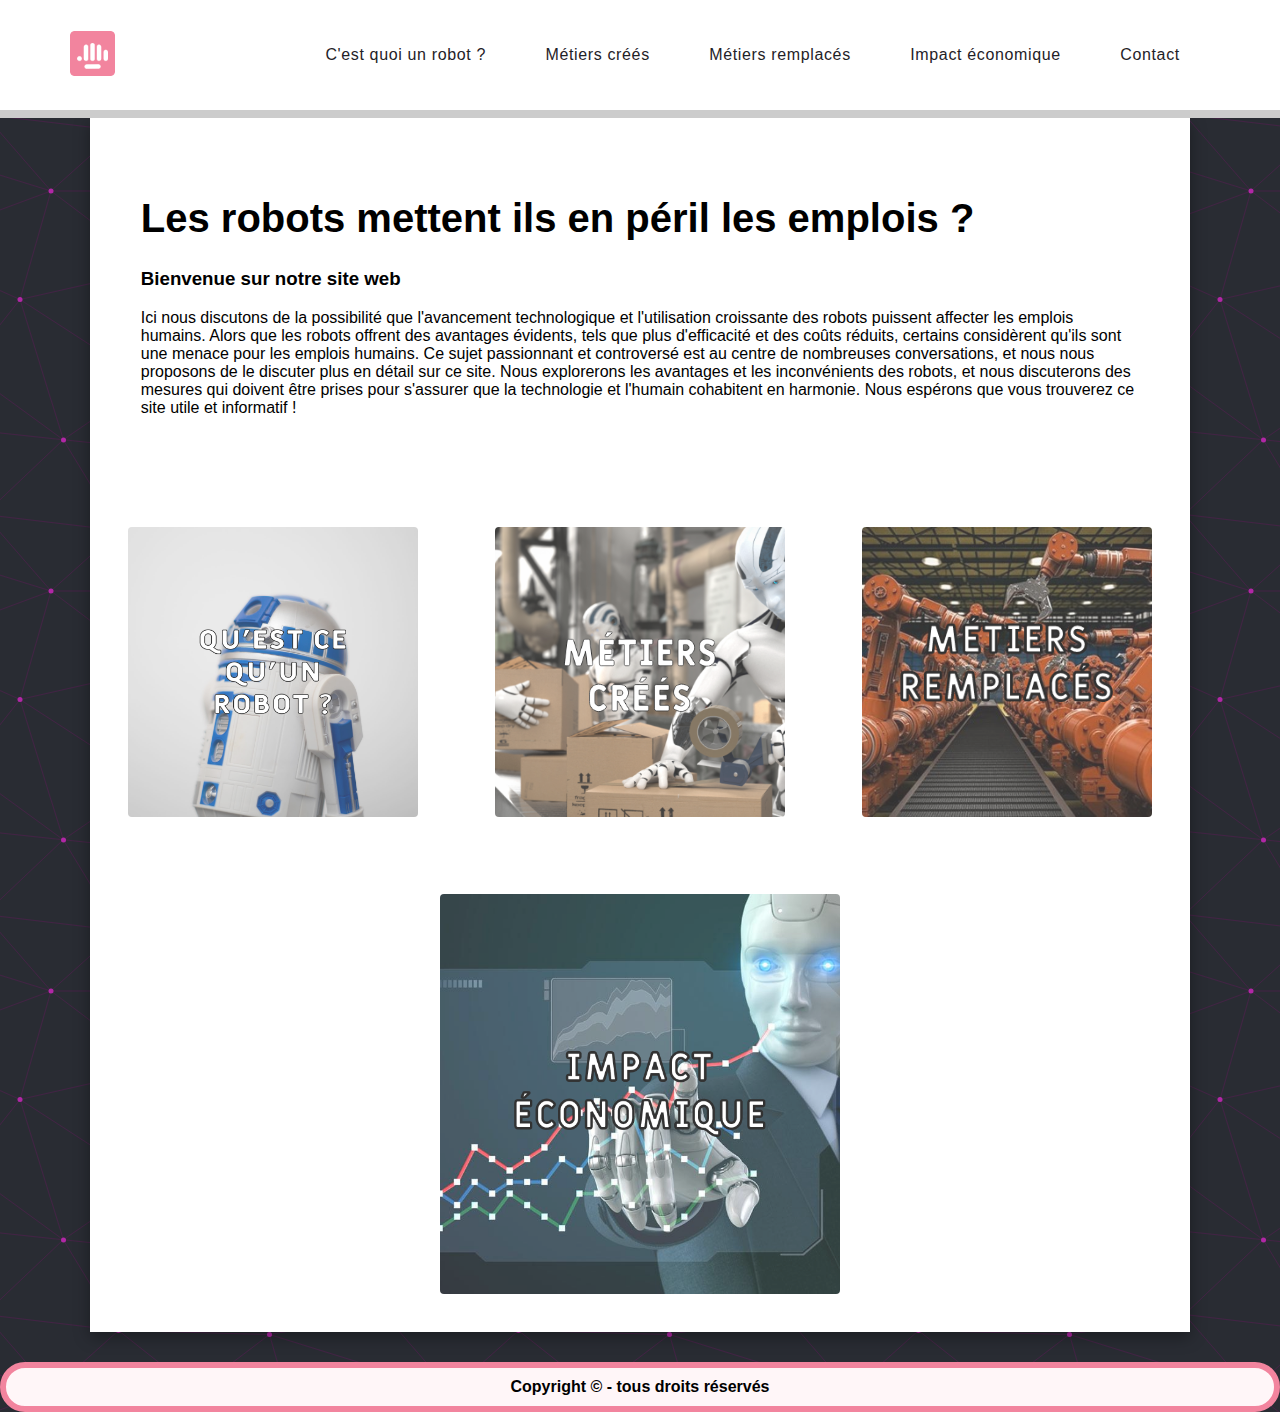
<file: index.html>
<!DOCTYPE html>
<html lang="en">

<head>
  <meta charset="UTF-8">
  <meta http-equiv="X-UA-Compatible" content="IE=edge">
  <meta name="viewport" content="width=device-width, initial-scale=1.0">
  <link rel="stylesheet" href="css/accueil.css">
  <link rel="stylesheet" href="css/style.css">
  <link rel="icon" type="image/x-icon" href="/images/favicon.ico">
  <title>Accueil</title>
</head>

<body>
  <header id="header">
    <div class="logo"><a href="index.html"><img src="images/logo.png" alt="" srcset=""></a></div>
    <!-- Menu Burger -->
    <nav>
      <input type="checkbox" id="nav" class="hidden" />
      <label for="nav" class="nav-open"><i></i><i></i><i></i></label>
      <div class="nav-container">
        <ul>
          <li>
            <a href="robot.html">C'est quoi un robot ?</a>
            <ul>
              <li><a href="robot.html#robot">Qu'est-ce qu’un robot ?</a></li>
              <li><a href="robot.html#ia">Robot et Intelligence Artificielle sont-ils forcément liés ?</a></li>
              <li><a href="robot.html#cobotique">La Cobotique, l’alliance parfaite ?</a></li>
            </ul>
          </li>
          <li>
            <a href="metiers-crees.html">Métiers créés</a>
            <ul>
              <li><a href="metiers-crees.html#assistance">L’assistance à l’Homme</a></li>
              <li><a href="metiers-crees.html#remplacement">Le remplacement de l’Homme pour les travaux dangereux ou pénibles</a></li>
            </ul>
            
          </li>
          <li>
            <a href="metiers-remplaces.html">Métiers remplacés</a>
            <ul>
              <li><a href="metiers-remplaces.html#remplace">Quels sont les métiers qui seront remplacés ?</a></li>
              <li><a href="metiers-remplaces.html#transforme">Les métiers qui vont se transformer </a></li>
            </ul>
          </li>
          <li>
            <a href="enconomie.html">Impact économique</a>
            <ul>
              <li><a href="enconomie.html#victimes">Les victimes de la robotisation</a></li>
              <li><a href="enconomie.html#emploi">Une pertes d’emplois</a></li>
              <li><a href="enconomie.html#consequences">Les conséquences</a></li>
            </ul>
          </li>
          <li><a href="contact.html">Contact</a></li>
        </ul>
      </div>
    </nav>
  </header>
  <div class="scrollStatus">

    <div class="progress-container">
      <div class="progress-bar" id="myBar"></div>
    </div>
  </div>

  <main>

    <article>
      <h1>Les robots mettent ils en péril les emplois ? </h1>
      <p>
        <h3>Bienvenue sur notre site web</h3>
         Ici nous discutons de la possibilité que l'avancement technologique et l'utilisation croissante des robots puissent affecter les emplois humains. 
Alors que les robots offrent des avantages évidents, tels que plus d'efficacité et des coûts réduits, certains considèrent qu'ils sont une menace pour les emplois humains.
Ce sujet passionnant et controversé est au centre de nombreuses conversations, et nous nous proposons de le discuter plus en détail sur ce site. 
Nous explorerons les avantages et les inconvénients des robots, et nous discuterons des mesures qui doivent être prises pour s'assurer que la technologie et l'humain cohabitent en harmonie.
Nous espérons que vous trouverez ce site utile et informatif !
      </p>
    </article>

    <div class="btn-container">
      <div class="texteImg">
        <a href="robot.html"><img src="images/r2-d2-btn.png" alt width=""> 
        </a>
      </div>
      test
      <div class="texteImg"><a href="metiers-crees.html"><img src="images/Robotisation-btn.png" alt></a></div>
      <div class="texteImg"><a href="metiers-remplaces.html"><img src="images/imageRobotUsine-btn.png" alt></a></div>
      <div class="texteImg"><a href="enconomie.html"><img src="images/robot_economie-btn.png" alt></a></div>
    </div>
    <a href="#header" id="scro" class="scrollTop"><img src="images/topScroll.png" alt="scrollTop"></a>
  </main>

  <footer>
    <b>Copyright © - tous droits réservés</b>
  </footer>
</body>
<script src="js/main.js"></script>
</html>
</file>
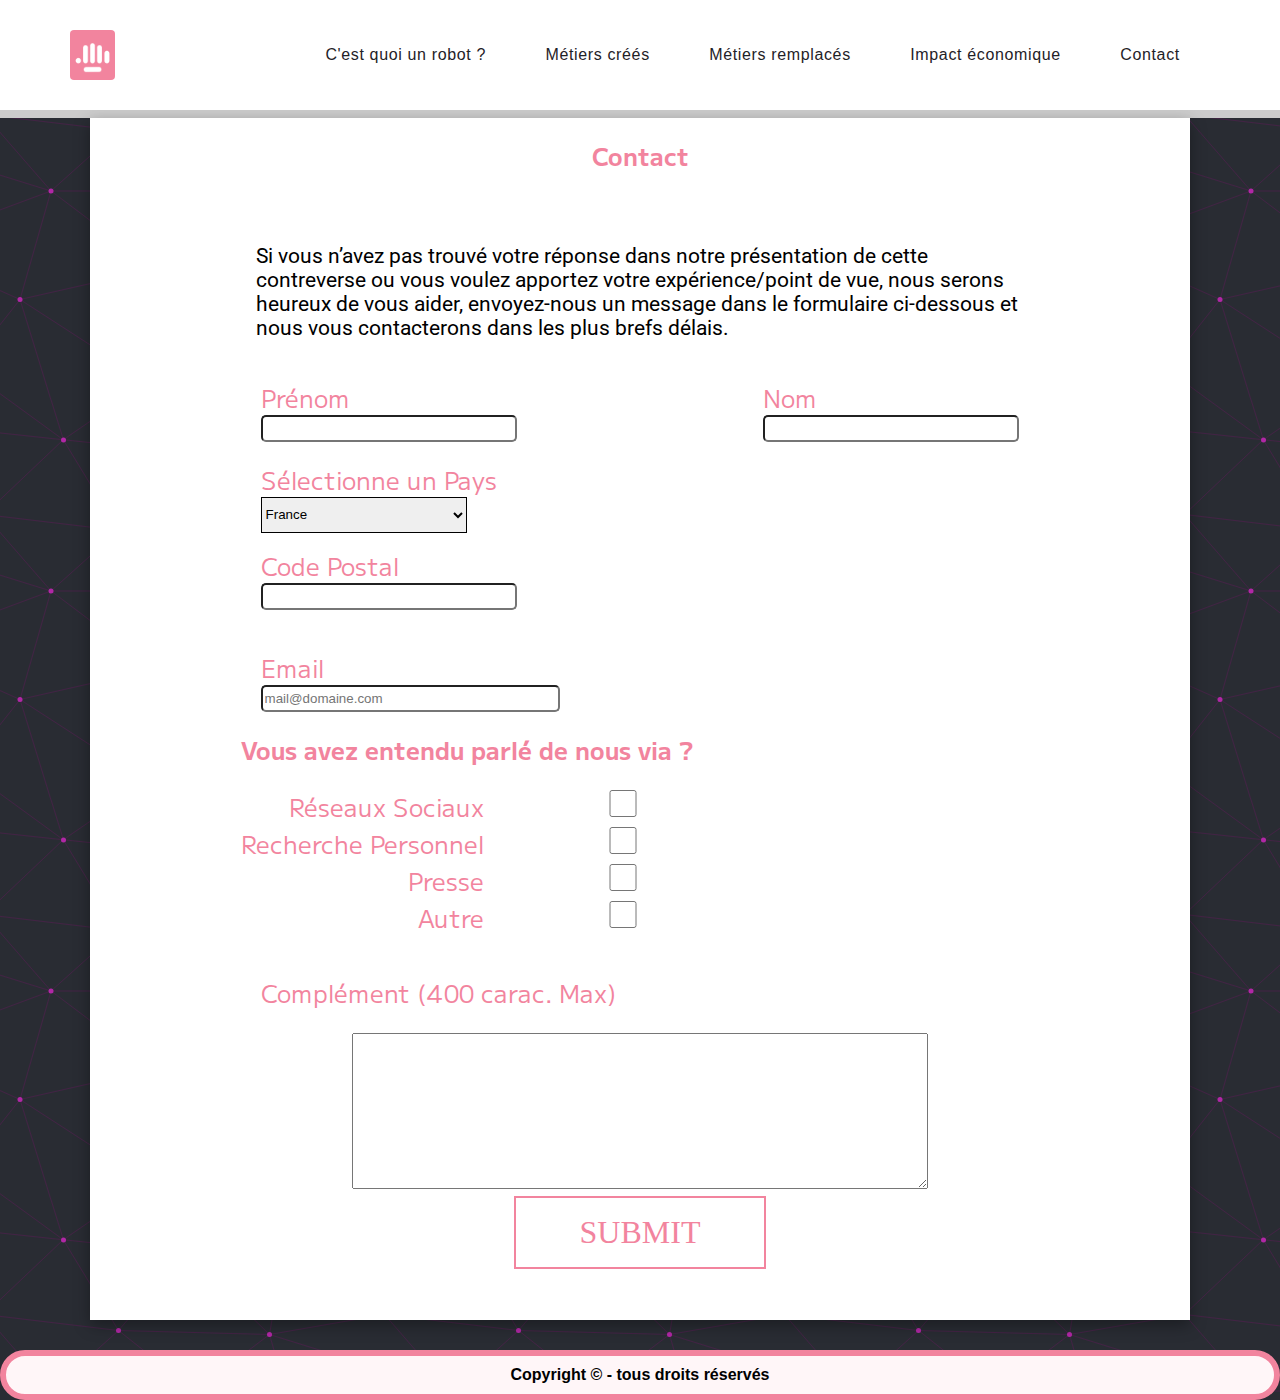
<file: contact.html>
<html lang="en">

<head>
  <meta charset="UTF-8">
  <meta http-equiv="X-UA-Compatible" content="IE=edge">
  <meta name="viewport" content="width=device-width, initial-scale=1.0">
  <title>Contact</title>
  <link rel="stylesheet" href="./css/contact.css">
  <link rel="preconnect" href="https://fonts.googleapis.com">
  <link rel="preconnect" href="https://fonts.gstatic.com" crossorigin>
  <link href="https://fonts.googleapis.com/css2?family=M+PLUS+1:wght@500&display=swap" rel="stylesheet">
  <link rel="stylesheet" href="./css/style.css">
  <link rel="stylesheet" href="./css/accueil.css">
  <link rel="icon" type="image/x-icon" href="images/favicon.ico">
</head>

<body>
  <header id="header">
    <div class="logo"><a href="index.html"><img src="images/logo.png" alt="" srcset=""></a></div>
    <!-- Menu Burger -->
    <nav>
      <input type="checkbox" id="nav" class="hidden" />
      <label for="nav" class="nav-open"><i></i><i></i><i></i></label>
      <div class="nav-container">
        <ul>
          <li>
            <a href="robot.html">C'est quoi un robot ?</a>
            <ul>
              <li><a href="robot.html#robot">Qu'est-ce qu’un robot ?</a></li>
              <li><a href="robot.html#ia">Robot et Intelligence Artificielle sont-ils forcément liés ?</a></li>
              <li><a href="robot.html#cobotique">La Cobotique, l’alliance parfaite ?</a></li>
            </ul>
          </li>
          <li>
            <a href="metiers-crees.html">Métiers créés</a>
            <ul>
              <li><a href="metiers-crees.html#assistance">L’assistance à l’Homme</a></li>
              <li><a href="metiers-crees.html#remplacement">Le remplacement de l’Homme pour les travaux dangereux ou pénibles</a></li>
            </ul>
            
          </li>
          <li>
            <a href="metiers-remplaces.html">Métiers remplacés</a>
            <ul>
              <li><a href="metiers-remplaces.html#remplace">Quels sont les métiers qui seront remplacés ?</a></li>
              <li><a href="metiers-remplaces.html#transforme">Les métiers qui vont se transformer </a></li>
            </ul>
          </li>
          <li>
            <a href="enconomie.html">Impact économique</a>
            <ul>
              <li><a href="enconomie.html#victimes">Les victimes de la robotisation</a></li>
              <li><a href="enconomie.html#emploi">Une pertes d’emplois</a></li>
              <li><a href="enconomie.html#consequences">Les conséquences</a></li>
            </ul>
          </li>
          <li><a href="contact.html">Contact</a></li>
        </ul>
      </div>
    </nav>
  </header>
  <div class="header">

    <div class="progress-container">
      <div class="progress-bar" id="myBar"></div>
    </div>
  </div>
 <main>
   <section class="bottom" id="contact">
    <div class="titre">
      <h2>Contact</h2>
    </div>

    <article class="article5">
      <p>
        Si vous n’avez pas trouvé votre réponse dans notre présentation de cette contreverse ou vous voulez
        apportez votre expérience/point de vue,
        nous serons heureux de vous aider, envoyez-nous un message dans le formulaire ci-dessous et nous vous
        contacterons dans les plus brefs
        délais.
      </p>

      <div class="infor">
        <div class="prenomDiv">
          <label for="prenom">Prénom</label>
          <input type="text" name="prenom" id="prenom">
        </div>
        <div class="nomDiv">
          <label for="nom">Nom</label>
          <input type="text" name="prenom" id="nom">
        </div>
      </div>
      <div class="localisation">
        <label for="pay-select">Sélectionne un Pays</label>
        <select name="pays" id="pay-select">
          <option value="France" selected="selected">France </option>

          <option value="Afghanistan">Afghanistan </option>
          <option value="Afrique_Centrale">Afrique Centrale </option>
          <option value="Afrique_du_sud">Afrique du Sud </option>
          <option value="Albanie">Albanie </option>
          <option value="Algerie">Algerie </option>
          <option value="Allemagne">Allemagne </option>
          <option value="Andorre">Andorre </option>
          <option value="Angola">Angola </option>
          <option value="Anguilla">Anguilla </option>
          <option value="Arabie_Saoudite">Arabie Saoudite </option>
          <option value="Argentine">Argentine </option>
          <option value="Armenie">Armenie </option>
          <option value="Australie">Australie </option>
          <option value="Autriche">Autriche </option>
          <option value="Azerbaidjan">Azerbaidjan </option>

          <option value="Bahamas">Bahamas </option>
          <option value="Bangladesh">Bangladesh </option>
          <option value="Barbade">Barbade </option>
          <option value="Bahrein">Bahrein </option>
          <option value="Belgique">Belgique </option>
          <option value="Belize">Belize </option>
          <option value="Benin">Benin </option>
          <option value="Bermudes">Bermudes </option>
          <option value="Bielorussie">Bielorussie </option>
          <option value="Bolivie">Bolivie </option>
          <option value="Botswana">Botswana </option>
          <option value="Bhoutan">Bhoutan </option>
          <option value="Boznie_Herzegovine">Boznie Herzegovine </option>
          <option value="Bresil">Bresil </option>
          <option value="Brunei">Brunei </option>
          <option value="Bulgarie">Bulgarie </option>
          <option value="Burkina_Faso">Burkina Faso </option>
          <option value="Burundi">Burundi </option>

          <option value="Caiman">Caiman </option>
          <option value="Cambodge">Cambodge </option>
          <option value="Cameroun">Cameroun </option>
          <option value="Canada">Canada </option>
          <option value="Canaries">Canaries </option>
          <option value="Cap_vert">Cap Vert </option>
          <option value="Chili">Chili </option>
          <option value="Chine">Chine </option>
          <option value="Chypre">Chypre </option>
          <option value="Colombie">Colombie </option>
          <option value="Comores">Colombie </option>
          <option value="Congo">Congo </option>
          <option value="Congo_democratique">Congo democratique </option>
          <option value="Cook">Cook </option>
          <option value="Coree_du_Nord">Coree du Nord </option>
          <option value="Coree_du_Sud">Coree du Sud </option>
          <option value="Costa_Rica">Costa Rica </option>
          <option value="Cote_d_Ivoire">Côte d'Ivoire </option>
          <option value="Croatie">Croatie </option>
          <option value="Cuba">Cuba </option>

          <option value="Danemark">Danemark </option>
          <option value="Djibouti">Djibouti </option>
          <option value="Dominique">Dominique </option>

          <option value="Egypte">Egypte </option>
          <option value="Emirats_Arabes_Unis">Emirats Arabes Unis </option>
          <option value="Equateur">Equateur </option>
          <option value="Erythree">Erythree </option>
          <option value="Espagne">Espagne </option>
          <option value="Estonie">Estonie </option>
          <option value="Etats_Unis">Etats Unis </option>
          <option value="Ethiopie">Ethiopie </option>

          <option value="Falkland">Falkland </option>
          <option value="Feroe">Feroe </option>
          <option value="Fidji">Fidji </option>
          <option value="Finlande">Finlande </option>
          <option value="France">France </option>

          <option value="Gabon">Gabon </option>
          <option value="Gambie">Gambie </option>
          <option value="Georgie">Georgie </option>
          <option value="Ghana">Ghana </option>
          <option value="Gibraltar">Gibraltar </option>
          <option value="Grece">Grece </option>
          <option value="Grenade">Grenade </option>
          <option value="Groenland">Groenland </option>
          <option value="Guadeloupe">Guadeloupe </option>
          <option value="Guam">Guam </option>
          <option value="Guatemala">Guatemala</option>
          <option value="Guernesey">Guernesey </option>
          <option value="Guinee">Guinee </option>
          <option value="Guinee_Bissau">Guinee_Bissau </option>
          <option value="Guinee equatoriale">Guinee Equatoriale </option>
          <option value="Guyana">Guyana </option>
          <option value="Guyane_Francaise ">Guyane Francaise </option>

          <option value="Haiti">Haiti </option>
          <option value="Hawaii">Hawaii </option>
          <option value="Honduras">Honduras </option>
          <option value="Hong_Kong">Hong Kong </option>
          <option value="Hongrie">Hongrie </option>

          <option value="Inde">Inde </option>
          <option value="Indonesie">Indonesie </option>
          <option value="Iran">Iran </option>
          <option value="Iraq">Iraq </option>
          <option value="Irlande">Irlande </option>
          <option value="Islande">Islande </option>
          <option value="Israel">Israel </option>
          <option value="Italie">italie </option>

          <option value="Jamaique">Jamaique </option>
          <option value="Jan Mayen">Jan Mayen </option>
          <option value="Japon">Japon </option>
          <option value="Jersey">Jersey </option>
          <option value="Jordanie">Jordanie </option>

          <option value="Kazakhstan">Kazakhstan </option>
          <option value="Kenya">Kenya </option>
          <option value="Kirghizstan">Kirghizistan </option>
          <option value="Kiribati">Kiribati </option>
          <option value="Koweit">Koweit </option>

          <option value="Laos">Laos </option>
          <option value="Lesotho">Lesotho </option>
          <option value="Lettonie">Lettonie </option>
          <option value="Liban">Liban </option>
          <option value="Liberia">Liberia </option>
          <option value="Liechtenstein">Liechtenstein </option>
          <option value="Lituanie">Lituanie </option>
          <option value="Luxembourg">Luxembourg </option>
          <option value="Lybie">Lybie </option>

          <option value="Macao">Macao </option>
          <option value="Macedoine">Macedoine </option>
          <option value="Madagascar">Madagascar </option>
          <option value="Madère">Madère </option>
          <option value="Malaisie">Malaisie </option>
          <option value="Malawi">Malawi </option>
          <option value="Maldives">Maldives </option>
          <option value="Mali">Mali </option>
          <option value="Malte">Malte </option>
          <option value="Man">Man </option>
          <option value="Mariannes du Nord">Mariannes du Nord </option>
          <option value="Maroc">Maroc </option>
          <option value="Marshall">Marshall </option>
          <option value="Martinique">Martinique </option>
          <option value="Maurice">Maurice </option>
          <option value="Mauritanie">Mauritanie </option>
          <option value="Mayotte">Mayotte </option>
          <option value="Mexique">Mexique </option>
          <option value="Micronesie">Micronesie </option>
          <option value="Midway">Midway </option>
          <option value="Moldavie">Moldavie </option>
          <option value="Monaco">Monaco </option>
          <option value="Mongolie">Mongolie </option>
          <option value="Montserrat">Montserrat </option>
          <option value="Mozambique">Mozambique </option>

          <option value="Namibie">Namibie </option>
          <option value="Nauru">Nauru </option>
          <option value="Nepal">Nepal </option>
          <option value="Nicaragua">Nicaragua </option>
          <option value="Niger">Niger </option>
          <option value="Nigeria">Nigeria </option>
          <option value="Niue">Niue </option>
          <option value="Norfolk">Norfolk </option>
          <option value="Norvege">Norvege </option>
          <option value="Nouvelle_Caledonie">Nouvelle Caledonie </option>
          <option value="Nouvelle_Zelande">Nouvelle Zelande </option>

          <option value="Oman">Oman </option>
          <option value="Ouganda">Ouganda </option>
          <option value="Ouzbekistan">Ouzbekistan </option>

          <option value="Pakistan">Pakistan </option>
          <option value="Palau">Palau </option>
          <option value="Palestine">Palestine </option>
          <option value="Panama">Panama </option>
          <option value="Papouasie_Nouvelle_Guinee">Papouasie Nouvelle Guinee </option>
          <option value="Paraguay">Paraguay </option>
          <option value="Pays_Bas">Pays_Bas </option>
          <option value="Perou">Perou </option>
          <option value="Philippines">Philippines </option>
          <option value="Pologne">Pologne </option>
          <option value="Polynesie">Polynesie </option>
          <option value="Porto_Rico">Porto_Rico </option>
          <option value="Portugal">Portugal </option>

          <option value="Qatar">Qatar </option>

          <option value="Republique_Dominicaine">Republique Dominicaine </option>
          <option value="Republique_Tcheque">Republique Tcheque </option>
          <option value="Reunion">Reunion </option>
          <option value="Roumanie">Roumanie </option>
          <option value="Royaume_Uni">Royaume_Uni </option>
          <option value="Russie">Russie </option>
          <option value="Rwanda">Rwanda </option>

          <option value="Sahara Occidental">Sahara Occidental </option>
          <option value="Sainte_Lucie">Sainte Lucie </option>
          <option value="Saint_Marin">Saint Marin </option>
          <option value="Salomon">Salomon </option>
          <option value="Salvador">Salvador </option>
          <option value="Samoa_Occidentales">Samoa Occidentales</option>
          <option value="Samoa_Americaine">Samoa Americaine </option>
          <option value="Sao_Tome_et_Principe">Sao Tome et Principe </option>
          <option value="Senegal">Senegal </option>
          <option value="Seychelles">Seychelles </option>
          <option value="Sierra Leone">Sierra Leone </option>
          <option value="Singapour">Singapour </option>
          <option value="Slovaquie">Slovaquie </option>
          <option value="Slovenie">Slovenie</option>
          <option value="Somalie">Somalie </option>
          <option value="Soudan">Soudan </option>
          <option value="Sri_Lanka">Sri_Lanka </option>
          <option value="Suede">Suede </option>
          <option value="Suisse">Suisse </option>
          <option value="Surinam">Surinam </option>
          <option value="Swaziland">Swaziland </option>
          <option value="Syrie">Syrie </option>

          <option value="Tadjikistan">Tadjikistan </option>
          <option value="Taiwan">Taiwan </option>
          <option value="Tonga">Tonga </option>
          <option value="Tanzanie">Tanzanie </option>
          <option value="Tchad">Tchad </option>
          <option value="Thailande">Thailande </option>
          <option value="Tibet">Tibet </option>
          <option value="Timor_Oriental">Timor_Oriental </option>
          <option value="Togo">Togo </option>
          <option value="Trinite_et_Tobago">Trinite et Tobago </option>
          <option value="Tristan da cunha">Tristan de cuncha </option>
          <option value="Tunisie">Tunisie </option>
          <option value="Turkmenistan">Turmenistan </option>
          <option value="Turquie">Turquie </option>

          <option value="Ukraine">Ukraine </option>
          <option value="Uruguay">Uruguay </option>

          <option value="Vanuatu">Vanuatu </option>
          <option value="Vatican">Vatican </option>
          <option value="Venezuela">Venezuela </option>
          <option value="Vierges_Americaines">Vierges Americaines </option>
          <option value="Vierges_Britanniques">Vierges Britanniques </option>
          <option value="Vietnam">Vietnam </option>

          <option value="Wake">Wake </option>
          <option value="Wallis et Futuma">Wallis et Futuma </option>

          <option value="Yemen">Yemen </option>
          <option value="Yougoslavie">Yougoslavie </option>

          <option value="Zambie">Zambie </option>
          <option value="Zimbabwe">Zimbabwe </option>

        </select>
        <div id="postal">
          <label for="salary">Code Postal</label>
          <input type="number" id="salary" name="salary">
        </div>
      </div>

      <div class="emailDiv">
        <div>
          <label for="email">Email</label>
          <input type="email" placeholder="mail@domaine.com" name="email" id="email">
        </div>
      </div>
      <div id="ouuu">
        <h2>Vous avez entendu parlé de nous via ?</h2>
      </div>

      <div class="entendu">
        <label class="container">Réseaux Sociaux
          <input type="checkbox">
          <span class="checkmark"></span>
        </label>
        <label class="container">Recherche Personnel
          <input type="checkbox">
          <span class="checkmark"></span>
        </label>
        <label class="container">Presse
          <input type="checkbox">
          <span class="checkmark"></span>
        </label>
        <label class="container">Autre
          <input type="checkbox">
          <span class="checkmark"></span>
        </label>
      </div>
      <div class="textAreaDiv">
        <div>
          <label for="message">Complément (400 carac. Max)</label>
        </div>
        <div>
          <textarea name="message" id="message" maxlength="400" cols="30" rows="10"></textarea>
        </div>
      </div>

      <a class="boutonStylé" href="#" id="second-button">Submit</a>
    </article>
  </section>
  <a href="#header" id="scro" class="scrollTop"><img src="images/topScroll.png" alt="scrollTop"></a>
 </main>
 <footer>
  <b>Copyright © - tous droits réservés</b>
</footer>
</body>
<script src="js/main.js"></script>
</body>

</html>
</file>
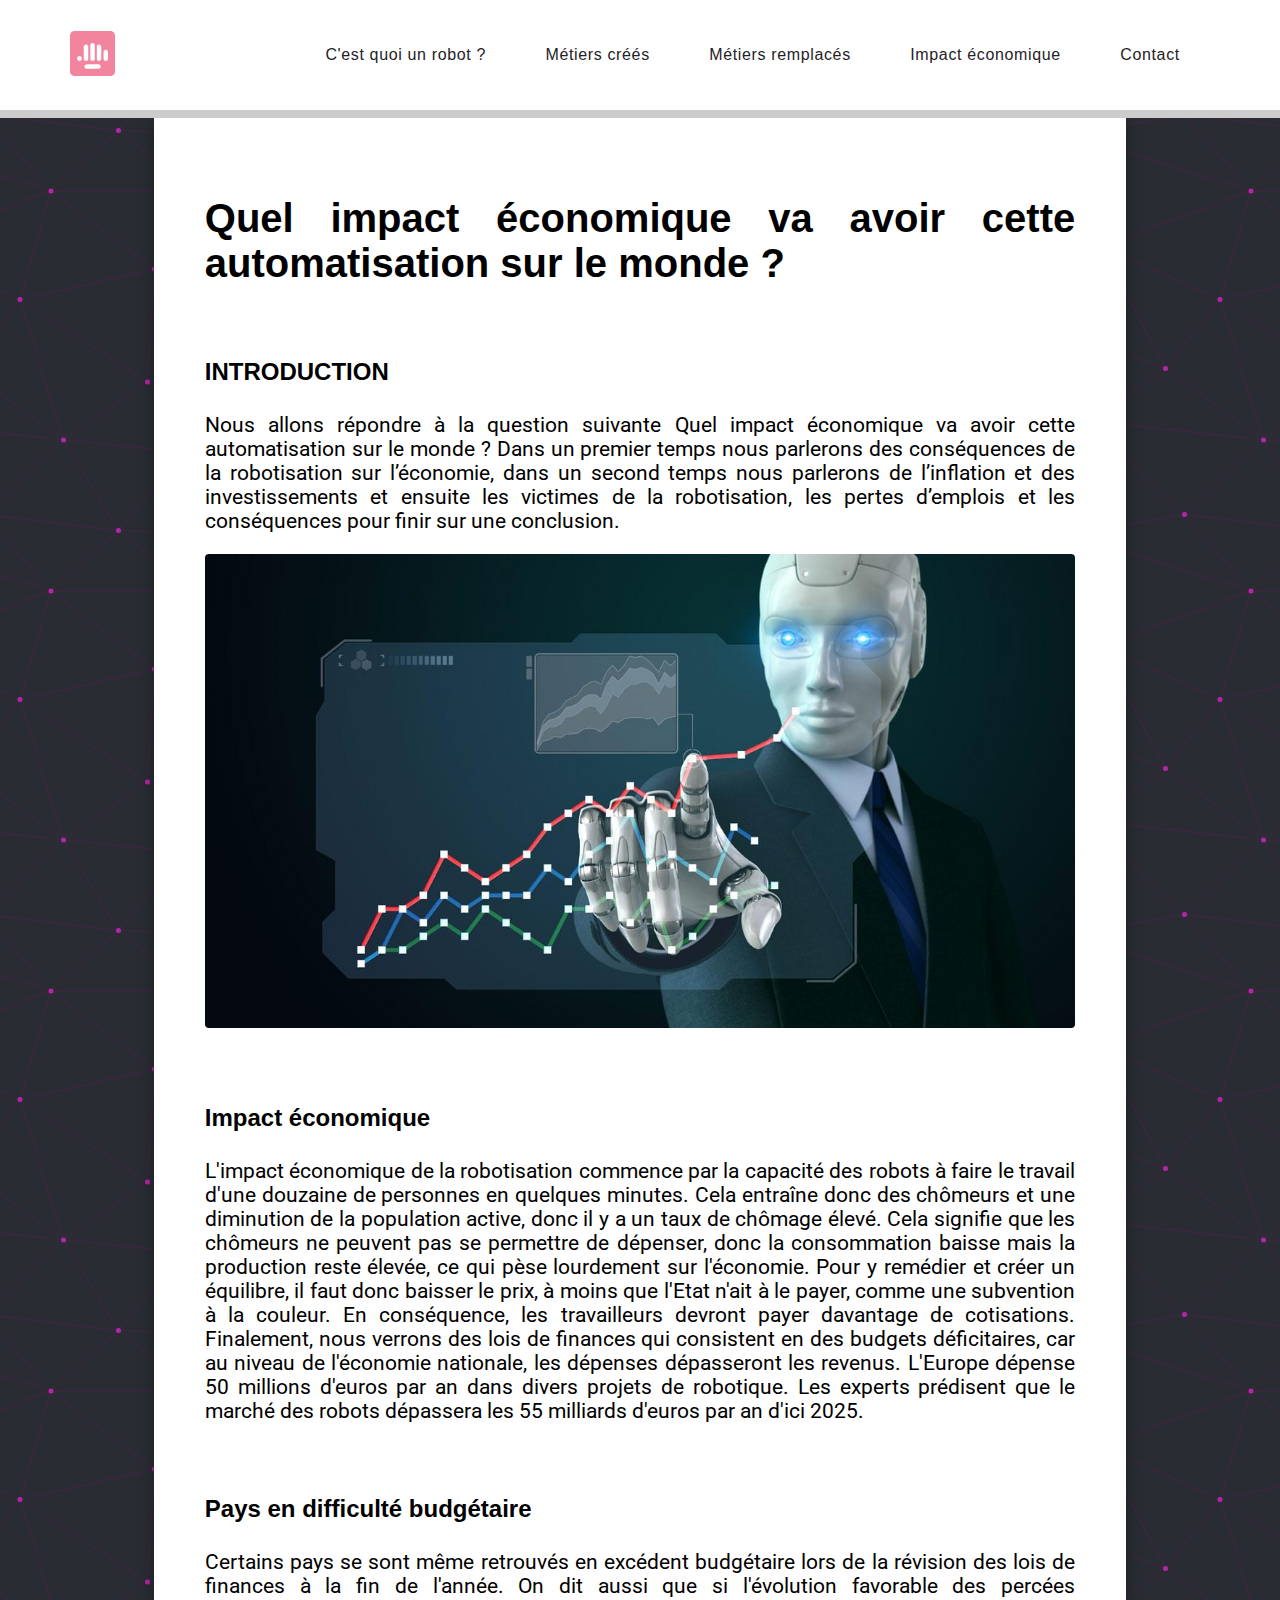
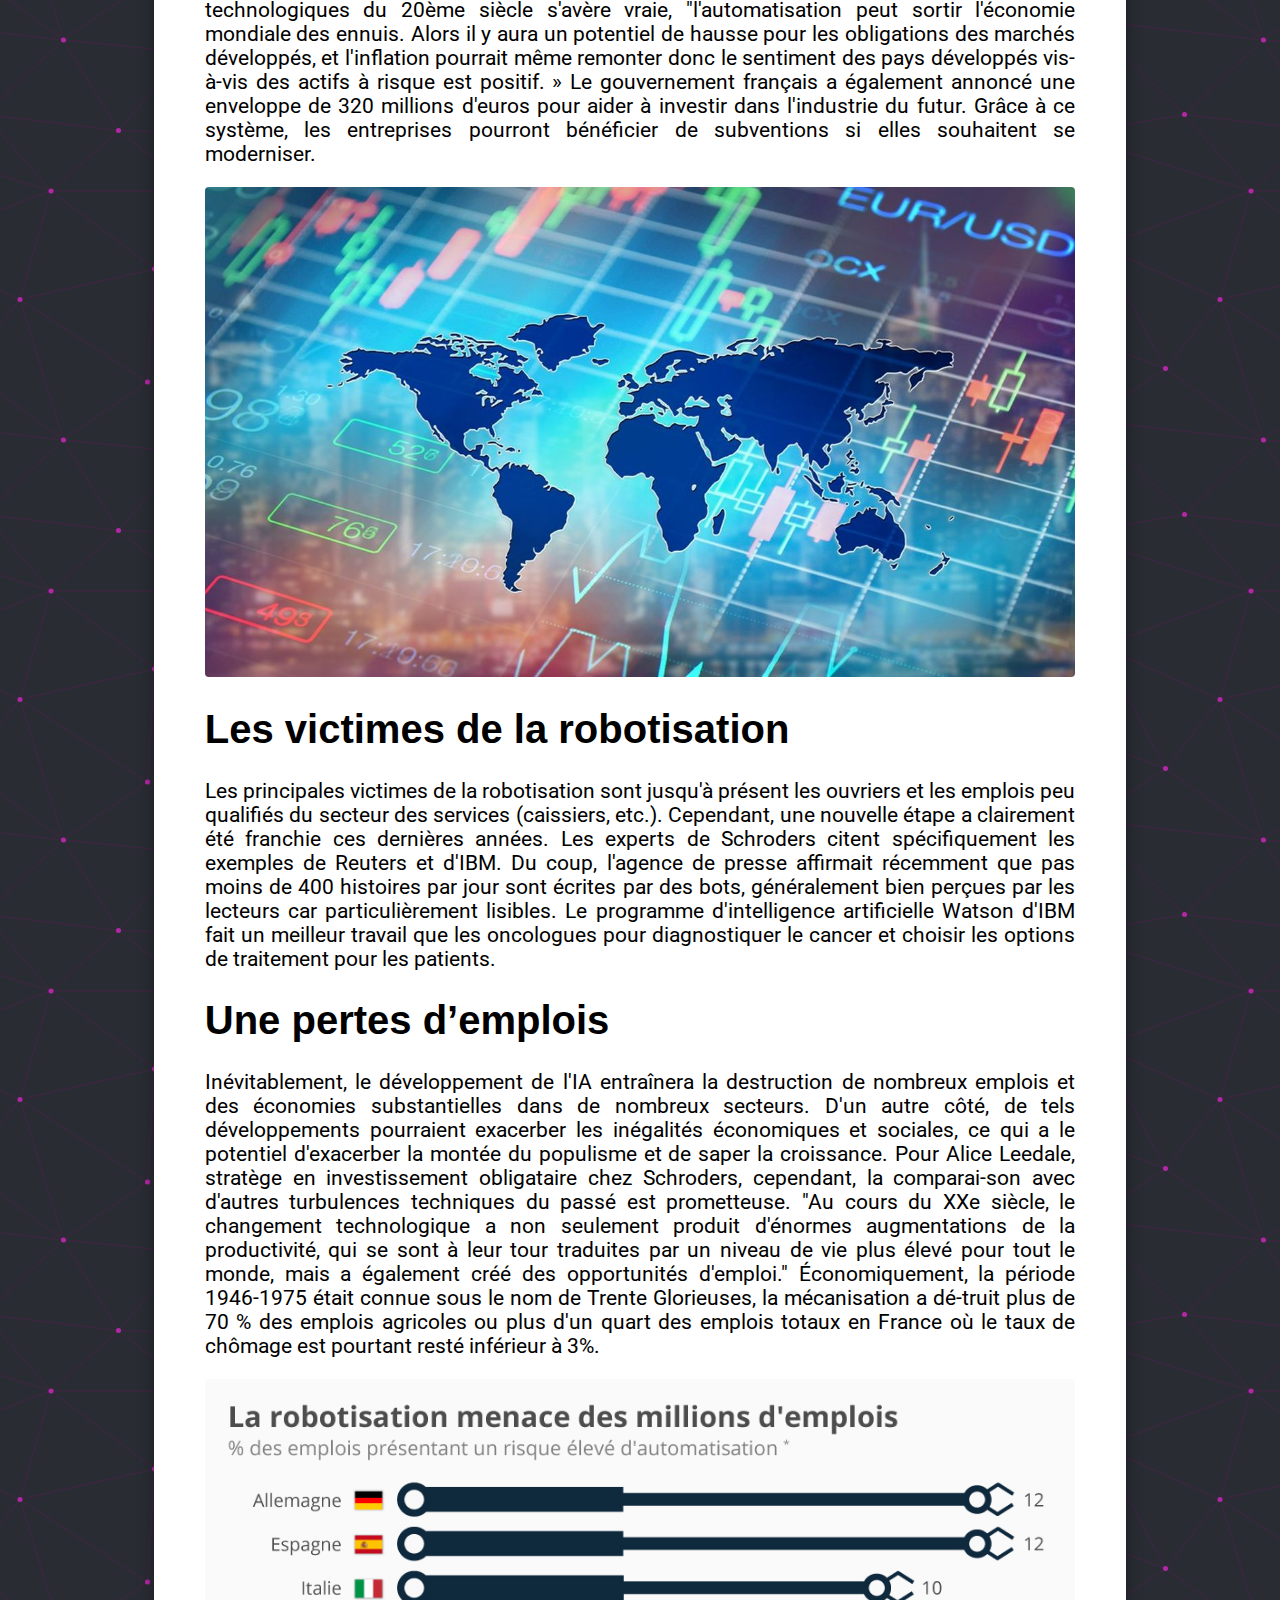
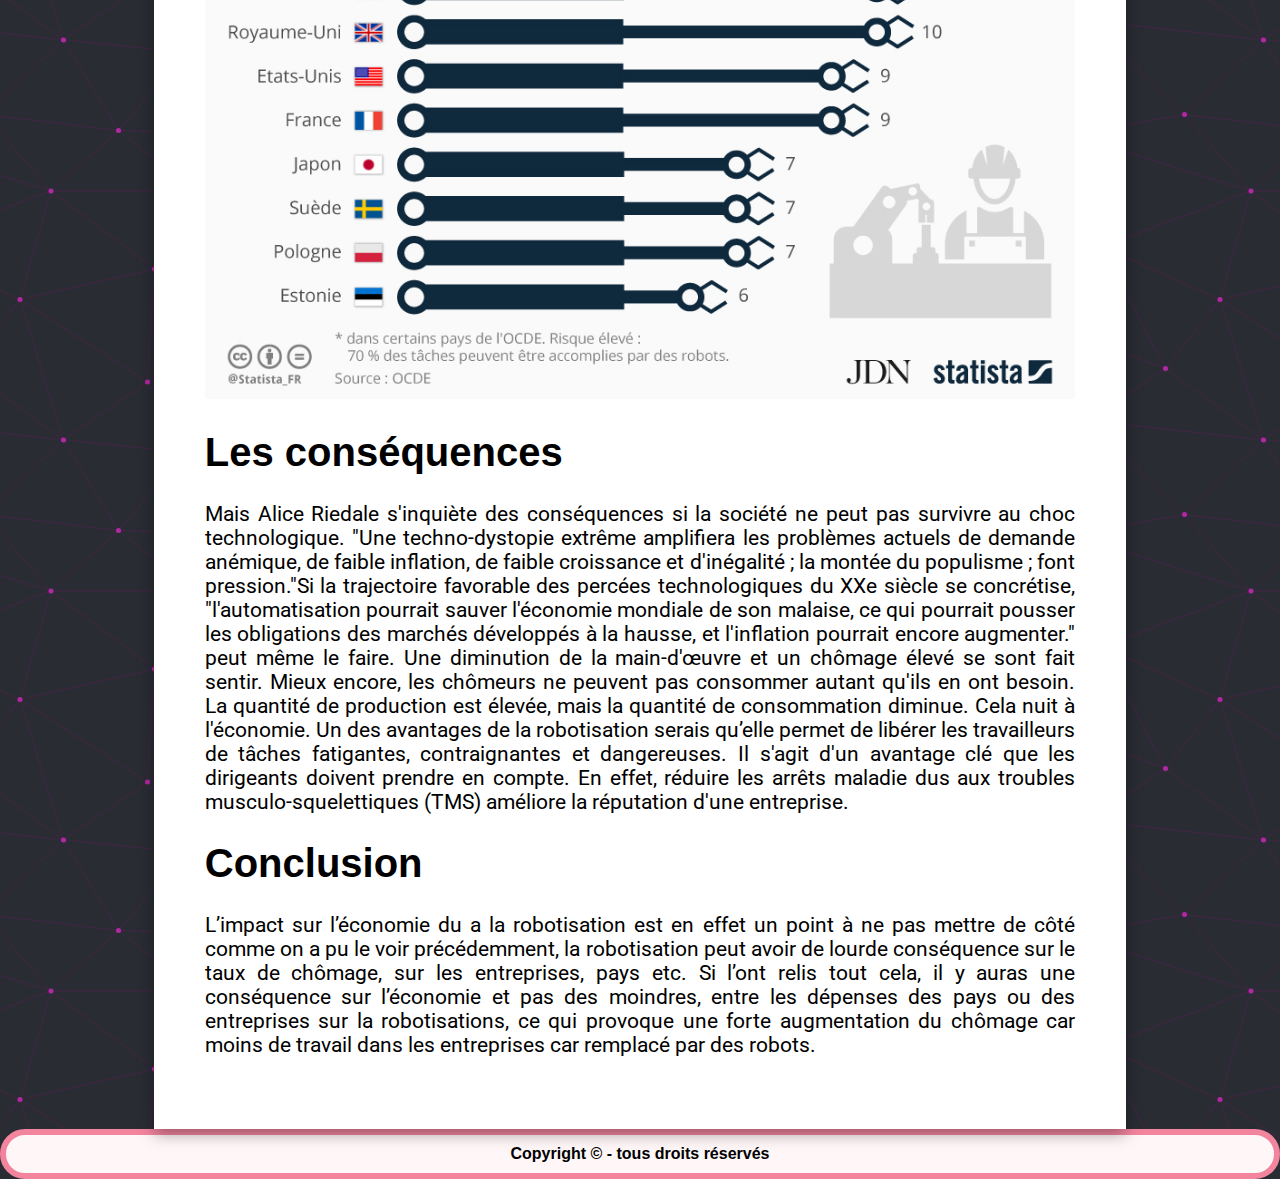
<file: enconomie.html>
<!DOCTYPE html>
<html lang="en">

<head>
  <meta charset="UTF-8">
  <meta http-equiv="X-UA-Compatible" content="IE=edge">
  <meta name="viewport" content="width=device-width, initial-scale=1.0">
  <link rel="stylesheet" href="css/style.css">
  <link rel="stylesheet" href="css/controverse.css">
  <link rel="icon" type="image/x-icon" href="images/favicon.ico">
  <title>Impact économique</title>
</head>

<body>
  <header id="header">
    <div class="logo"><a href="index.html"><img src="images/logo.png" alt="" srcset=""></a></div>
    <!-- Menu Burger -->
    <nav>
      <input type="checkbox" id="nav" class="hidden" />
      <label for="nav" class="nav-open"><i></i><i></i><i></i></label>
      <div class="nav-container">
        <ul>
          <li>
            <a href="robot.html">C'est quoi un robot ?</a>
            <ul>
              <li><a href="robot.html#robot">Qu'est-ce qu’un robot ?</a></li>
              <li><a href="robot.html#ia">Robot et Intelligence Artificielle sont-ils forcément liés ?</a></li>
              <li><a href="robot.html#cobotique">La Cobotique, l’alliance parfaite ?</a></li>
            </ul>
          </li>
          <li>
            <a href="metiers-crees.html">Métiers créés</a>
            <ul>
              <li><a href="metiers-crees.html#assistance">L’assistance à l’Homme</a></li>
              <li><a href="metiers-crees.html#remplacement">Le remplacement de l’Homme pour les travaux dangereux ou pénibles</a></li>
            </ul>
            
          </li>
          <li>
            <a href="metiers-remplaces.html">Métiers remplacés</a>
            <ul>
              <li><a href="metiers-remplaces.html#remplace">Quels sont les métiers qui seront remplacés ?</a></li>
              <li><a href="metiers-remplaces.html#transforme">Les métiers qui vont se transformer </a></li>
            </ul>
          </li>
          <li>
            <a href="enconomie.html">Impact économique</a>
            <ul>
              <li><a href="enconomie.html#victimes">Les victimes de la robotisation</a></li>
              <li><a href="enconomie.html#emploi">Une pertes d’emplois</a></li>
              <li><a href="enconomie.html#consequences">Les conséquences</a></li>
            </ul>
          </li>
          <li><a href="contact.html">Contact</a></li>
        </ul>
      </div>
    </nav>
  </header>
  <div class="scrollStatus">

    <div class="progress-container">
      <div class="progress-bar" id="myBar"></div>
    </div>
  </div>
  <main>
    <article>
      <h1>Quel impact économique va avoir cette automatisation sur le monde ?</h1>
      <h2>INTRODUCTION</h2>
      <p>

        Nous allons répondre à la question suivante Quel impact économique va avoir cette automatisation sur le monde ?
        Dans un premier temps nous parlerons des conséquences de la robotisation sur l’économie, dans un second temps
        nous parlerons de l’inflation et des investissements et ensuite les victimes de la robotisation, les pertes
        d’emplois et les conséquences pour finir sur une conclusion.
      </p>

      <div><img src="images/robot_economie.jpg" alt="photo_economie"></div>


      <h2>Impact économique</h2>
      <p>
        L'impact économique de la robotisation commence par la capacité des robots à faire le travail d'une douzaine de
        personnes en quelques minutes. Cela entraîne donc des chômeurs et une diminution de la population active, donc
        il y a un taux de chômage élevé. Cela signifie que les chômeurs ne peuvent pas se permettre de dépenser, donc la
        consommation baisse mais la production reste élevée, ce qui pèse lourdement sur l'économie. Pour y remédier et
        créer un équilibre, il faut donc baisser le prix, à moins que l'Etat n'ait à le payer, comme une subvention à la
        couleur. En conséquence, les travailleurs devront payer davantage de cotisations. Finalement, nous verrons des
        lois de finances qui consistent en des budgets déficitaires, car au niveau de l'économie nationale, les dépenses
        dépasseront les revenus. L'Europe dépense 50 millions d'euros par an dans divers projets de robotique. Les
        experts prédisent que le marché des robots dépassera les 55 milliards d'euros par an d'ici 2025.
      </p>



      <h2>Pays en difficulté budgétaire </h2>

      <p>
        Certains pays se sont même retrouvés en excédent budgétaire lors de la révision des lois de finances à la fin de
        l'année. On dit aussi que si l'évolution favorable des percées technologiques du 20ème siècle s'avère vraie,
        "l'automatisation peut sortir l'économie mondiale des ennuis. Alors il y aura un potentiel de hausse pour les
        obligations des marchés développés, et l'inflation pourrait même remonter donc le sentiment des pays développés
        vis-à-vis des actifs à risque est positif. » Le gouvernement français a également annoncé une enveloppe de 320
        millions d'euros pour aider à investir dans l'industrie du futur. Grâce à ce système, les entreprises pourront
        bénéficier de subventions si elles souhaitent se moderniser.
      </p>

      <div><img src="images/impact_economie.jpg" alt="impact"></div>


      <h1 id="victimes">Les victimes de la robotisation</h1>
      <p>
        Les principales victimes de la robotisation sont jusqu'à présent les ouvriers et les emplois peu qualifiés du
        secteur des services (caissiers, etc.). Cependant, une nouvelle étape a clairement été franchie ces dernières
        années. Les experts de Schroders citent spécifiquement les exemples de Reuters et d'IBM. Du coup, l'agence de
        presse affirmait récemment que pas moins de 400 histoires par jour sont écrites par des bots, généralement bien
        perçues par les lecteurs car particulièrement lisibles. Le programme d'intelligence artificielle Watson d'IBM
        fait un meilleur travail que les oncologues pour diagnostiquer le cancer et choisir les options de traitement
        pour les patients.
      </p>

      <h1 id="emploi">Une pertes d’emplois</h1>
      <p>
        Inévitablement, le développement de l'IA entraînera la destruction de nombreux emplois et des économies
        substantielles dans de nombreux secteurs. D'un autre côté, de tels développements pourraient exacerber les
        inégalités économiques et sociales, ce qui a le potentiel d'exacerber la montée du populisme et de saper la
        croissance. Pour Alice Leedale, stratège en investissement obligataire chez Schroders, cependant, la
        comparai-son avec d'autres turbulences techniques du passé est prometteuse. "Au cours du XXe siècle, le
        changement technologique a non seulement produit d'énormes augmentations de la productivité, qui se sont à leur
        tour traduites par un niveau de vie plus élevé pour tout le monde, mais a également créé des opportunités
        d'emploi." Économiquement, la période 1946-1975 était connue sous le nom de Trente Glorieuses, la mécanisation a
        dé-truit plus de 70 % des emplois agricoles ou plus d'un quart des emplois totaux en France où le taux de
        chômage est pourtant resté inférieur à 3%.
      </p>

      <div><img src="images/perte_emploie.jpeg" alt="perte"></div>

      <h1 id="consequences">Les conséquences</h1>
      <p>
        Mais Alice Riedale s'inquiète des conséquences si la société ne peut pas survivre au choc technologique. "Une
        techno-dystopie extrême amplifiera les problèmes actuels de demande anémique, de faible inflation, de faible
        croissance et d'inégalité ; la montée du populisme ; font pression."Si la trajectoire favorable des percées
        technologiques du XXe siècle se concrétise, "l'automatisation pourrait sauver l'économie mondiale de son
        malaise, ce qui pourrait pousser les obligations des marchés développés à la hausse, et l'inflation pourrait
        encore augmenter." peut même le faire. Une diminution de la main-d'œuvre et un chômage élevé se sont fait
        sentir. Mieux encore, les chômeurs ne peuvent pas consommer autant qu'ils en ont besoin. La quantité de
        production est élevée, mais la quantité de consommation diminue. Cela nuit à l'économie.

        Un des avantages de la robotisation serais qu’elle permet de libérer les travailleurs de tâches fatigantes,
        contraignantes et dangereuses. Il s'agit d'un avantage clé que les dirigeants doivent prendre en compte. En
        effet, réduire les arrêts maladie dus aux troubles musculo-squelettiques (TMS) améliore la réputation d'une
        entreprise.

      </p>
      <h1>Conclusion</h1>
      <p>
        L’impact sur l’économie du a la robotisation est en effet un point à ne pas mettre de côté comme on a pu le voir
        précédemment, la robotisation peut avoir de lourde conséquence sur le taux de chômage, sur les entreprises, pays
        etc. Si l’ont relis tout cela, il y auras une conséquence sur l’économie et pas des moindres, entre les dépenses
        des pays ou des entreprises sur la robotisations, ce qui provoque une forte augmentation du chômage car moins de
        travail dans les entreprises car remplacé par des robots.
      </p>

    </article>

    <a href="#header" id="scro" class="scrollTop"><img src="images/topScroll.png" alt="scrollTop"></a>
  </main>
  <footer>
    <b>Copyright © - tous droits réservés</b>
  </footer>
</body>
<script src="js/main.js"></script>

</html>
</file>
<file: css/accueil.css>
.btn {
border: solid  rgba(233, 0, 0, 0.699);
height: 200%;
background-color: aliceblue;
flex: 1 0;
}

.main article{
    margin-bottom: 500px;
}

.btn-container  { 
    /* padding: .5vw; */
    font-size: 0;
    flex-flow: row wrap; 
    display: flex;
    height: fit-content;
    z-index: 9999;
    justify-content: center;
    align-self: center;
  }
  main .btn-container div { 
    flex: auto; 
    width: 250px; 
    margin: 3vw; 
    transition: transform 0.5s;
    max-width: 400px;
  }

  main div img { 
    width: 100%; 
    height: auto; 
    aspect-ratio: 1/1;
    opacity: 0.8;
    transition: ease-in-out transform 0.5s;
  }
  
  main .btn-container div:hover {
    transform: scale(1.05);
    transition: transform 0.5s;
  }
  
  main .btn-container div:hover img {
    opacity: 1;
    transition: ease-in-out transform 0.5s;
  }

  main div span {
      z-index: 999;
      width: 40px;
      height: 40px;
      position: absolute;
  }

  main .btn-container div:hover{
    opacity: 1;
    transition: ease-in-out transform 0.5s;
  }

  .texteImg {
    position: relative;
    text-align: center;
  }

  .texteImg a span {
    position: relative;
    text-align: center;
  }
</file>
<file: css/style.css>
@import url('https://fonts.googleapis.com/css2?family=Roboto&display=swap');

:root {
  --pink: #f2849e;
}


/* GENERAL */


* {
  box-sizing: border-box;
}

html,
body {
  scroll-behavior: smooth;
}

img {
  height: 100%;
  width: 100%;
  object-fit: cover
}

div img {
  border-radius: 4px;
}

.iframe {
  left: 0;
  width: 100%;
  height: 0;
  position: relative;
  padding-bottom: 56.092%;
}

div iframe {
  top: 0;
  left: 0;
  width: 100%;
  height: 100%;
  position: absolute;
  border: 0;
}

body {
  font-family: 'Helvetica Neue', sans-serif;
  font-weight: 400;
  margin: 0;
  min-height: 100vh;
  display: flex !important;
  flex-direction: column !important;
  background-image: url(../images/Meteor.svg);

}

article {
  border-radius: 4px;

  padding: 4vw;
}

main p,
main li {
  font-size: 1.3rem;
  font-family: 'Roboto', sans-serif;
}

h1 {
  font-size: 2.5rem;
}

/* ================================================================== */
/* ============================ HEADER ============================== */
/* ================================================================== */

header {
  display: flex;
  align-items: center;
  justify-content: space-around;
  position: relative;
  top: 0;
  background-color: #Fff;
}

header .logo {
  max-width: 45px;
}

/* ===================== Barre statut Scroll ======================== */
.scrollStatus {
  position: sticky;
  top: 0;
  z-index: 1;
  width: 100%;
  background-color: #f1f1f1;
}


.progress-container {
  width: 100%;
  height: 8px;
  background: #ccc;
}

.progress-bar {
  height: 8px;
  background: var(--pink);
  width: 0%;
}

/* ============================== FIN HEADER =============================== */


main {
  margin: 0 7%;
  background-color: #fff;
  box-shadow: rgba(0, 0, 0, 0.35) 0px 5px 15px;
  margin-bottom: 30px;
}





/* ================================================================== */
/*=========================== Menu Burger ===========================*/
/* ================================================================== */

nav {
  padding: 30px;
}


nav:hover i {
  background-color: #f2849e;
  transition: ease-in-out 0.2s;
}

nav ul li {
  display: inline-block;
  margin-bottom: 0;
}

nav ul li:not(:first-child) {
  margin-left: 55px;
}

nav ul li a {
  display: inline-block;

  color: #1f2227;
  font-size: 16px;
  text-decoration: none;
  letter-spacing: 0.04em;
}

nav ul li a:hover {
  color: #f2849e;
  text-decoration: none;
}

nav ul li ul,
nav ul li li {
  display: none;
}

nav ul li:hover ul,
nav ul li:hover li {
  display: block;
}

nav ul li:hover ul {
  flex-direction: column;
  justify-content: center;
  position: absolute;
  background-color: rgb(255, 255, 255);
  display: block;
  margin: 0;
  padding: 0;
  z-index: 99999999;
  padding-top: 15px;
  border: #f2849e 1px solid;
  border-radius: 6px;

}

nav ul li:hover ul li {
  margin: 0;
  padding: 0;
}

nav ul li:hover ul li a {
  color: #f2849e;
  padding: 10px 20px;
  display: block;
  border-radius: 5px;
}

nav ul li:hover ul li a:hover {
  color: #1f2227;
  background-color: #f2849e;
  border-radius: 5px;
}


/*=========================== Responsive MB ===========================*/
@media screen and (max-width: 1200px) {
  .nav-container {
    position: fixed;
    top: 0;
    left: 0;
    height: 100%;
    width: 100%;
    z-index: -1;
    background: #1f2227;
    opacity: 0;
    transition: all 0.2s ease;
  }

  .nav-container ul {
    position: absolute;
    top: 50%;
    transform: translateY(-50%);
    width: 100%;
  }

  .nav-container ul li {
    display: block;
    width: 100%;
    text-align: right;
    margin-bottom: 10px;
  }

  .nav-container ul li:nth-child(1) a {
    transition-delay: 0.2s;
  }

  .nav-container ul li:nth-child(2) a {
    transition-delay: 0.3s;
  }

  .nav-container ul li:nth-child(3) a {
    transition-delay: 0.4s;
  }

  .nav-container ul li:nth-child(4) a {
    transition-delay: 0.5s;
  }

  .nav-container ul li:not(:first-child) {
    margin-left: 0;
  }

  .nav-container ul li a {
    padding: 10px 25px;
    opacity: 0;
    color: #fff;
    font-size: 24px;
    font-weight: 600;
    transform: translateY(-20px);
    transition: all 0.2s ease;
  }

  .nav-open {
    position: fixed;
    right: 10px;
    top: 10px;
    display: block;
    width: 48px;
    height: 48px;
    cursor: pointer;
    z-index: 9999;
    border-radius: 50%;
  }

  nav ul li ul {
    display: none !important;

  }

  /*=========================== Barres MB ===========================*/
  .nav-open i {
    display: block;
    width: 20px;
    height: 2px;
    background: #7e7e7e;
    border-radius: 2px;
    margin-left: 14px;
  }

  .nav-open i:nth-child(1) {
    margin-top: 16px;
  }

  .nav-open i:nth-child(2) {
    margin-top: 4px;
    opacity: 1;
  }

  .nav-open i:nth-child(3) {
    margin-top: 4px;
  }
}

/*=========================== Animation MB ===========================*/
#nav:checked+.nav-open {
  transform: rotate(45deg);
}

#nav:checked+.nav-open i {
  background: #fff;
  transition: transform 0.2s ease;
}

#nav:checked+.nav-open:hover i {
  background-color: #f2849e;
}

#nav:checked+.nav-open i:nth-child(1) {
  transform: translateY(6px) rotate(180deg);
}

#nav:checked+.nav-open i:nth-child(2) {
  opacity: 0;
}

#nav:checked+.nav-open i:nth-child(3) {
  transform: translateY(-6px) rotate(90deg);
}

#nav:checked~.nav-container {
  z-index: 9990;
  opacity: 1;
}

#nav:checked~.nav-container ul li a {
  opacity: 1;
  transform: translateY(0);
}

.hidden {
  display: none;
}

/* =============================== FIN MB ================================= */




/* ================================================================== */
/*=========================== Footer ============================*/
/* ================================================================== */

footer {
  background-color: #FFF6F8;
  position: relative;
  margin-top: auto;
  bottom: 0;
  width: 100%;
  height: 50px;
  z-index: -1;
  display: flex;
  justify-content: center;
  padding: 0 5%;
  align-items: center;
  border: 6px solid #f2849e;
  border-radius: 9999px;
}


/* ================================================================== */




/* ================================================================== */
/*================== Bouton Retour en Haut ===========================*/
/* ================================================================== */

.scrollTop {
  position: fixed;
  bottom: 20px;
  right: 20px;
  max-width: 50px;
  z-index: 9999;
}

.scrollTop:hover img {
  filter: invert(71%) sepia(16%) saturate(2177%) hue-rotate(300deg) brightness(99%) contrast(91%);
}

/* ========================== FIN BREH ============================== */




/* ================================================================== */
/* ==============================RESPONSIVE========================== */
/* ================================================================== */

@media screen and (max-width: 360px) {
  h1 {
    font-size: 1.75em;
  }
}

@media screen and (max-width: 736px) {
  h1 {
    font-size: 2em;
    margin: 0 0 1em 0;
  }

  h2 {
    font-size: 1.2em;
  }

  main p,
  main li,
  article p {
    font-size: 1.1em;
  }

}
</file>
<file: css/contact.css>
@import url('https://fonts.googleapis.com/css2?family=M+PLUS+1:wght@500&display=swap');


.titre {
  text-align: center;
}

.article5 {
  display: flex;
  flex-direction: column;
  align-items: flex-start;

}

p,h2 {
  font-family: 'M PLUS 1', sans-serif;
  font-size:x-large;  
}
.infor,
.emailDiv,
.textAreaDiv,
.submit,
.localisation {
  margin-top: 4%;
}

.logo {
  height: 45%;
}
.infor {
  display: flex;
  flex-direction: row;


  justify-content: space-between;


  margin-left: auto;
  margin-right: auto;
  width: 76%;
}

.infor div {
  display: flex;
  flex-direction: column;
}

.emailDiv {

  margin-left: 12%;
  margin-right: auto;
  width: 30%;

}

.emailDiv div {
  display: flex;
  flex-direction: column;
}

.emailDiv input {
  width: 100%;
}

label, h1 ,h2{
  font-family: 'M PLUS 1', sans-serif;
  font-size:x-large;
  color: var(--pink);
}
#postal{
  margin-top: 2%;
  display: flex;
  flex-direction: column;
}

input {
  width: 20vw;
  height: 3vh;
  
  border-radius: 5px;
}

textarea,

.localisation {
  display: flex;
    flex-direction: column;
    justify-content: space-between;
   margin-top: 2%;
    width: 76%;
    margin-left: auto;
    margin-right: auto;
}
.localisation select{
  width: 22.9vh;
  height: 4vh;
 
  border-color: black;
}
.textAreaDiv {

  margin-left: auto;
  margin-right: auto;
  width: 76%;

}
#ouuu{
  margin-left: 10%;
 
}
.entendu {
  display: flex;
  flex-direction: column;
  align-items: flex-end;
  margin-left: 10%;
  
}

.entendu div {
  margin-left: 5%;
  display: flex;
  flex-direction: column
}

.textAreaDiv div {
  display: flex;
  flex-direction: column;
  margin-bottom: 1%;
}

.textAreaDiv input {
  width: 100%;
}

.submit {

  margin-left: auto;
  margin-right: auto;
}
#second-button {
  display: none;
}

:root {
  --text-color: hsla(210, 50%, 85%, 1);
  --shadow-color: hsla(210, 40%, 52%, .4);
  --btn-color: #f2849e;
  --bg-color: #141218;
  --pink : #f2849e;
}

.article5 p {
  margin: 0 9vw;
}

@import url("https://fonts.googleapis.com/css?family=Montserrat");

#contact > article > a {
    
    margin-top: auto;
    margin-left: auto;
    margin-right: auto;
    transform: translate(0%);
    color: var(--pink);
    text-decoration: none;
    font-size: 2em;
    display: inline-block;
    font-family: Montserrat;
    text-transform: uppercase;
    padding: 0.5em 2em;
    border: 2px solid var(--pink);
    transition: 0.02s 0.2s cubic-bezier(0.1, 0, 0.1, 1);
}
#contact > article > a::before {
    content: "";
    display: inline-block;
    position: absolute;
    top: 0;
    left: 0;
    right: 100%;
    bottom: 0;
    background: var(--pink);
    transition: 0.3s 0.2s cubic-bezier(0.1, 0, 0.1, 1), left 0.3s cubic-bezier(0.1, 0, 0.1, 1);
    z-index: -1;
}
#contact > article > a::after {
    content: "";
    display: inline-block;
    background-image: url("https://cdn-icons-png.flaticon.com/128/109/109617.png");
    position: absolute;
    top: 0;
    left: calc(100% - 3em);
    right: 3em;
    bottom: 0;
    background-size: 1.5em;
    background-repeat: no-repeat;
    background-position: center;
    transition: right 0.3s cubic-bezier(0.1, 0, 0.1, 1);
}

#contact > article > a:hover::before {
    left: calc(100% - 3em);
    right: 0;
    transition: 0.3s cubic-bezier(0.1, 0, 0.1, 1), left 0.3s 0.2s cubic-bezier(0.1, 0, 0.1, 1);
}
#contact > article > a:hover::after {
    right: 0;
    transition: right 0.3s 0.2s cubic-bezier(0.1, 0, 0.1, 1);
}
@media(max-width :768px) {
  .article5 {
    font-size: 3vh;
  }

  .infor {
    flex-direction: column-reverse;
  }

  input {
    width: 32vh;
    height: 4vh;
  }
  #contact > article > a {
    margin-top: 8%;
    padding: 1%;
  }
  a::before {
    content: "";
    display: inline-block;
    
  }
  a::after {
    
    display: inline-block;
    position: absolute;
    
    
}

  

  .infor,
.emailDiv,
.textAreaDiv,
.submit {
  margin-top: 20%;
}
#nom {
  margin-bottom: 10%;
}

.emailDiv {

  margin-left: auto;
  margin-right: auto;
  width: 78%;

}
}

@media screen and (min-width:768px){
  #contact > article > a:hover {
    padding: 0.5em 3.5em 0.5em 0.5em;
}
}


/* CONTACT KARIMMMM */
</file>
<file: css/controverse.css>
main {
    text-align: justify;
}


h2,h3 {
    margin-top: 8vh;
}

p,q{
    margin-top: 3vh;
}

li + img{
    margin-bottom: 4vh;
}

li {
    margin-bottom: 4vh;
}

@media screen and (min-width:1200px) {
    main {
      margin: 0 12%;
    }
  }

ul div img {
    max-height: 300px;
}
</file>
